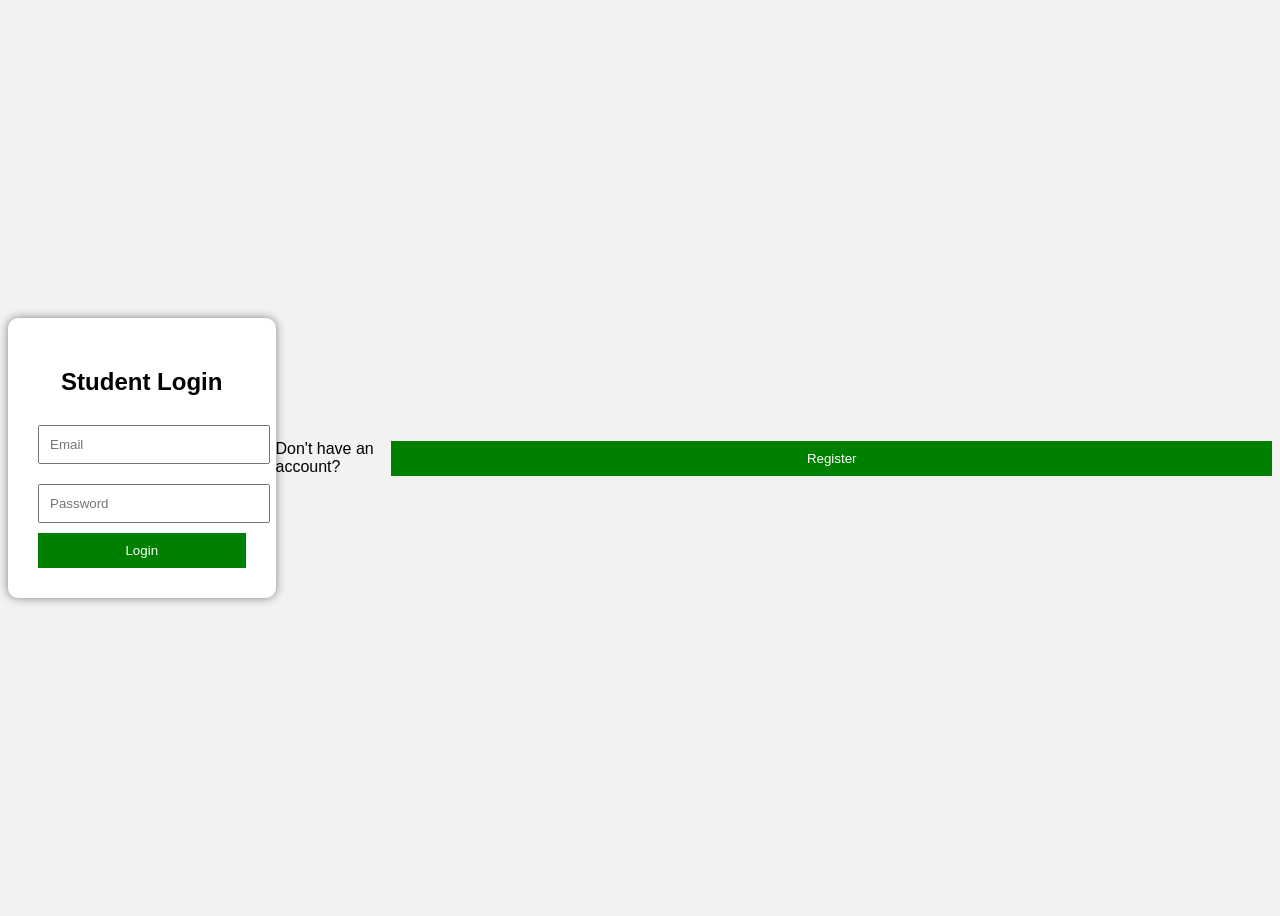
<file: index.html>
<!DOCTYPE html>
<html>
<head>
    <title>Student Login</title>
    <style>
        body{
            font-family: Arial;
            background:#f2f2f2;
            display:flex;
            justify-content:center;
            align-items:center;
            height:100vh;
        }
        .box{
            background:white;
            padding:30px;
            border-radius:10px;
            box-shadow:0 0 10px gray;
            width:300px;
            text-align:center;
        }
        input{
            width:100%;
            padding:10px;
            margin:10px 0;
        }
        button{
            width:100%;
            padding:10px;
            background:green;
            color:white;
            border:none;
            cursor:pointer;
        }
    </style>
</head>
<body>

<div class="box">
    <h2>Student Login</h2>

    <input type="email" id="email" placeholder="Email">
    <input type="password" id="password" placeholder="Password">

    <button onclick="login()">Login</button>
</div>
<p>Don't have an account?</p>

<button onclick="window.location.href='register.html'">
Register
</button>

<script>
function login(){

    let email=document.getElementById("email").value;
    let password=document.getElementById("password").value;

    if(email=="balajimaha899@gmail.com" && password=="123456"){
        alert("Login Successful");
        window.location.href="dashboard.html";
    }
    else{
        alert("Invalid Email or Password");
    }

}
</script>

</body>
</html>
</file>
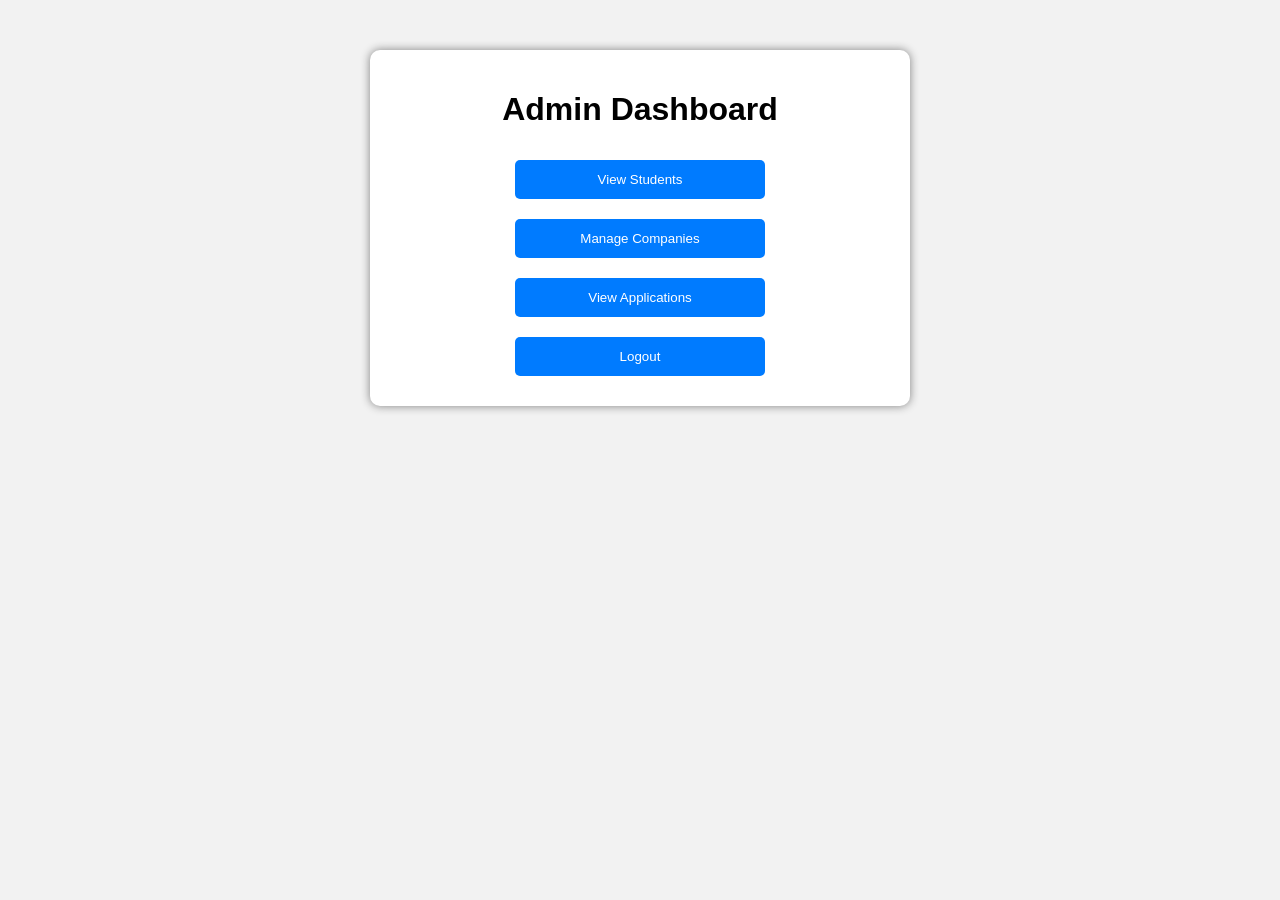
<file: admin.html>
<!DOCTYPE html>
<html>
<head>
<title>Admin Dashboard</title>
<style>
body{
    font-family:Arial;
    background:#f2f2f2;
    text-align:center;
}
.box{
    width:500px;
    margin:50px auto;
    background:white;
    padding:20px;
    border-radius:10px;
    box-shadow:0 0 10px gray;
}
button{
    width:250px;
    padding:12px;
    margin:10px;
    background:#007BFF;
    color:white;
    border:none;
    border-radius:5px;
    cursor:pointer;
}
button:hover{
    background:#0056b3;
}
</style>
</head>
<body>

<div class="box">
<h1>Admin Dashboard</h1>

<button onclick="location.href='students.html'">View Students</button><br>

<button onclick="location.href='companies.html'">Manage Companies</button><br>

<button onclick="location.href='applications.html'">View Applications</button><br>

<button onclick="location.href='index.html'">Logout</button>

</div>

</body>
</html>
</file>
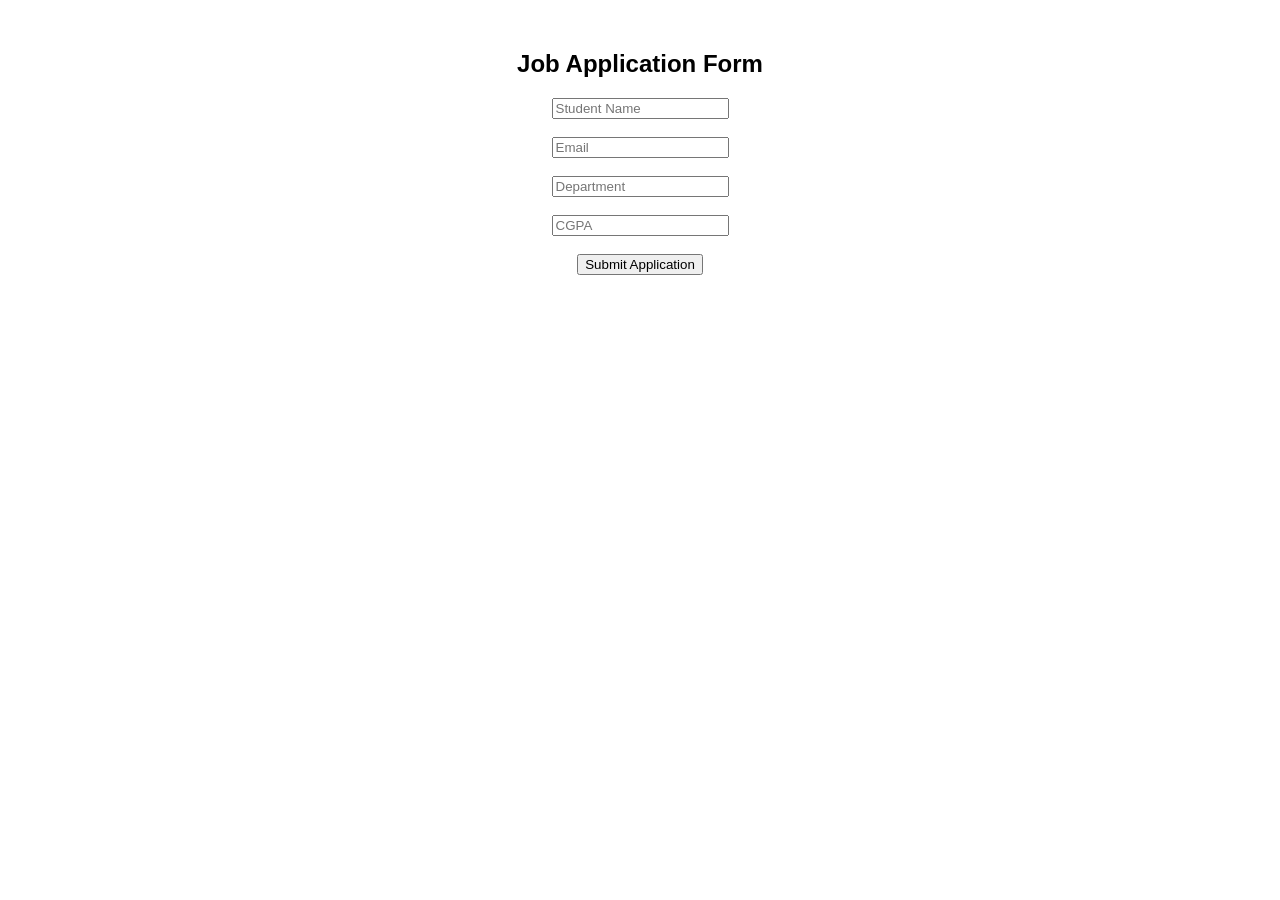
<file: application.html>
<!DOCTYPE html>
<html>
<head>
    <title>Application Form</title>
</head>
<body style="font-family:Arial;text-align:center;margin-top:50px;">

<h2>Job Application Form</h2>

<input type="text" placeholder="Student Name"><br><br>
<input type="email" placeholder="Email"><br><br>
<input type="text" placeholder="Department"><br><br>
<input type="number" placeholder="CGPA"><br><br>

<button onclick="submitApplication()">Submit Application</button>

<script>
function submitApplication() {
    window.location.href = "success.html";
}
</script>

</body>
</html>
</file>
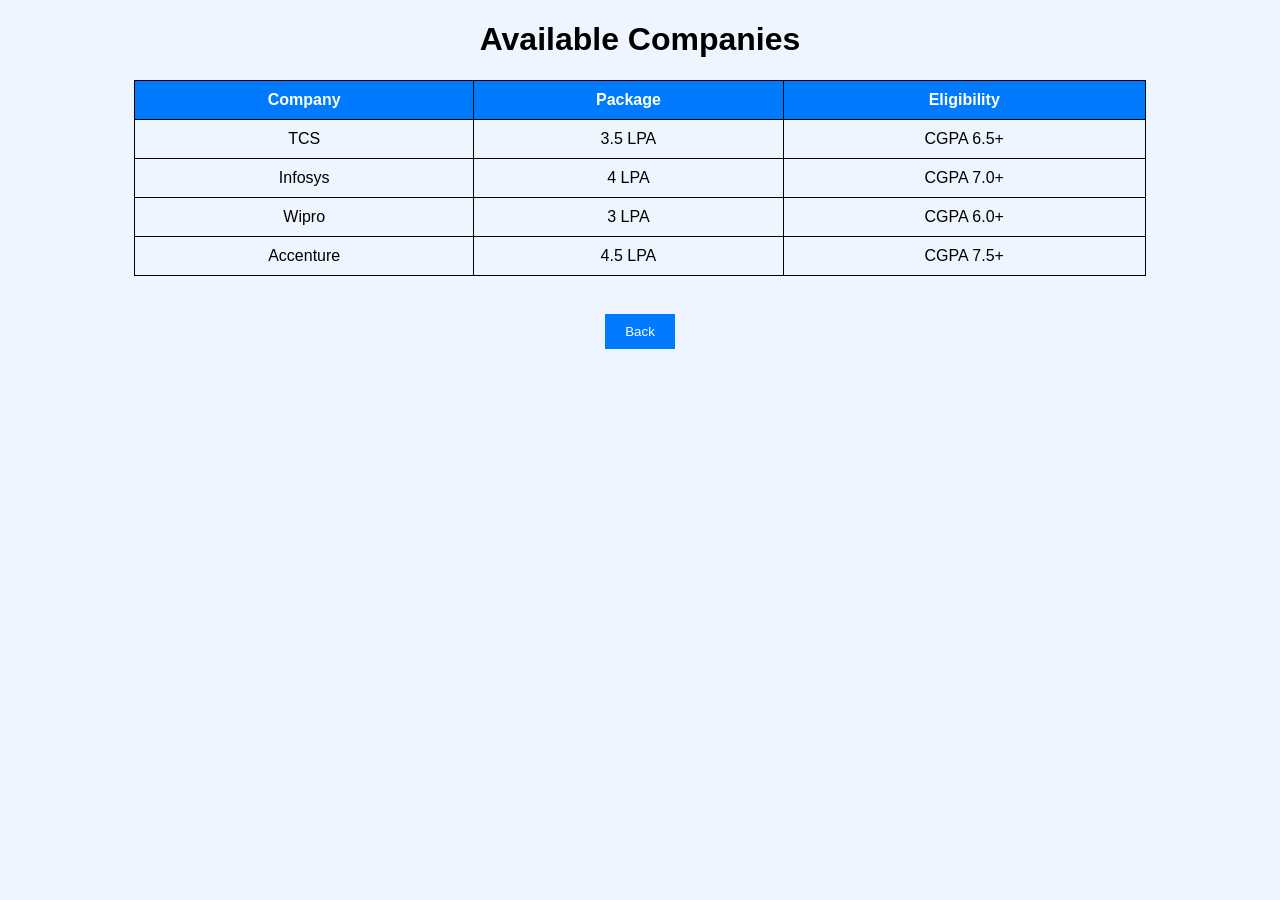
<file: companies.html>
<!DOCTYPE html>
<html>
<head>
<title>Companies</title>
<style>
body{font-family:Arial;background:#eef5ff;text-align:center;}
table{margin:auto;border-collapse:collapse;width:80%;}
th,td{border:1px solid #000;padding:10px;}
th{background:#007BFF;color:white;}
button{padding:10px 20px;background:#007BFF;color:white;border:none;margin-top:20px;}
</style>
</head>
<body>

<h1>Available Companies</h1>

<table>
<tr>
<th>Company</th>
<th>Package</th>
<th>Eligibility</th>
</tr>

<tr>
<td>TCS</td>
<td>3.5 LPA</td>
<td>CGPA 6.5+</td>
</tr>

<tr>
<td>Infosys</td>
<td>4 LPA</td>
<td>CGPA 7.0+</td>
</tr>

<tr>
<td>Wipro</td>
<td>3 LPA</td>
<td>CGPA 6.0+</td>
</tr>

<tr>
<td>Accenture</td>
<td>4.5 LPA</td>
<td>CGPA 7.5+</td>
</tr>

</table>

<br>

<button onclick="location.href='jobs.html'">
Back
</button>

</body>
</html>
</file>
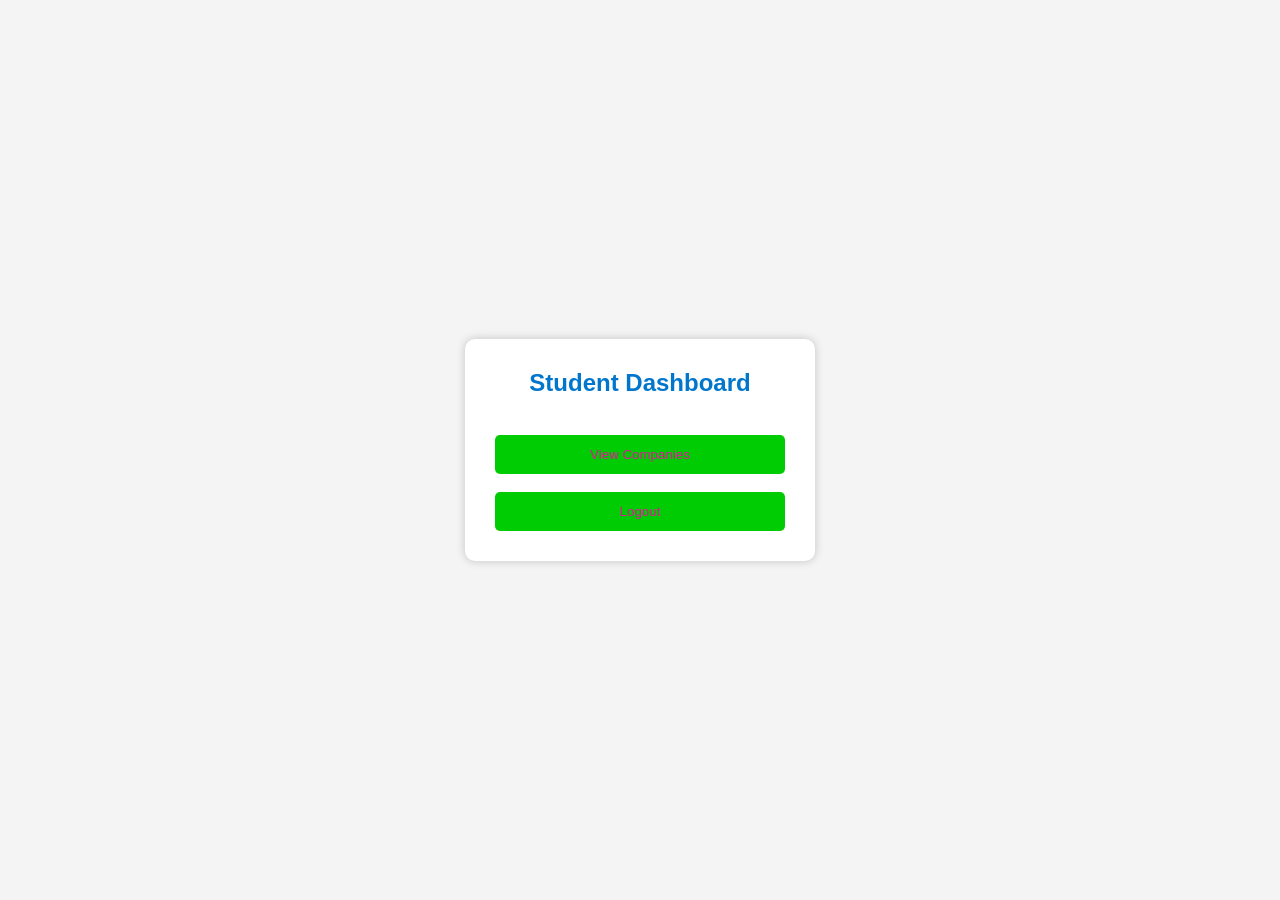
<file: dashboard.html>
<!DOCTYPE html>
<html lang="en">
<head>
<meta charset="UTF-8">
<meta name="viewport" content="width=device-width, initial-scale=1.0">
<title>Dashboard</title>
<link rel="stylesheet" href="style.css">
</head>

<body>

<div class="login-container">

<h1>Student Dashboard</h1>

<h3 id="welcome"></h3>

<br>

<a href="jobs.html">
<button>View Companies</button>
</a>

<br><br>

<button onclick="logout()">Logout</button>

</div>

<script>
let user = JSON.parse(localStorage.getItem("student"));

if(user){
document.getElementById("welcome").innerHTML="Welcome, "+user.name;
}

function logout(){
window.location.href="index.html";
}
</script>

</body>
</html>
</file>
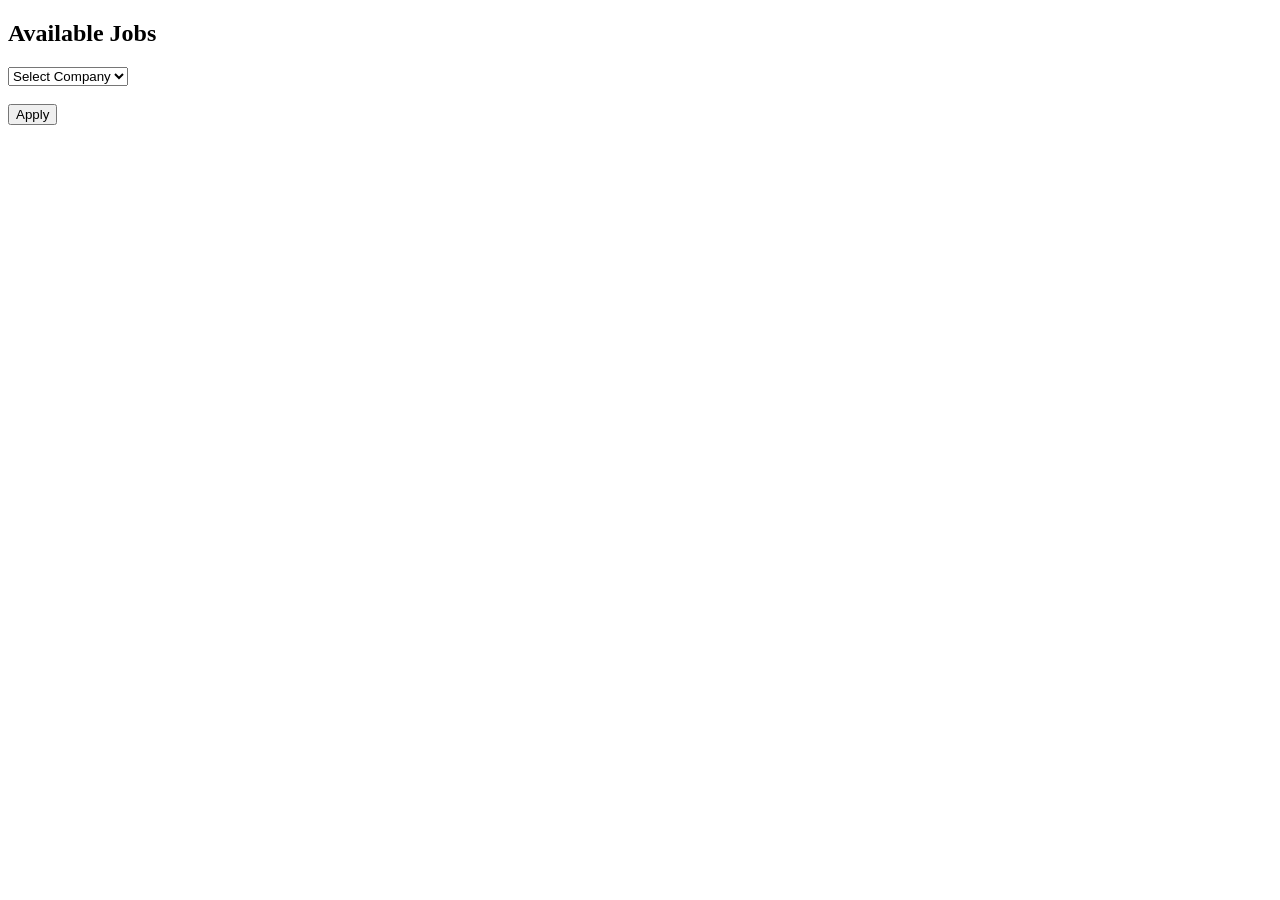
<file: jobs.html>
<!DOCTYPE html>
<html>
<head>
    <title>Jobs</title>
</head>
<body>

<h2>Available Jobs</h2>

<form onsubmit="return nextPage()">

<select required>
    <option value="">Select Company</option>
    <option>TCS</option>
    <option>Infosys</option>
    <option>Wipro</option>
    <option>Accenture</option>
</select>

<br><br>

<button type="submit">Apply</button>

</form>

<script>
function nextPage(){
    window.location.href = "application.html";
    return false;
}
</script>

</body>
</html>
</file>
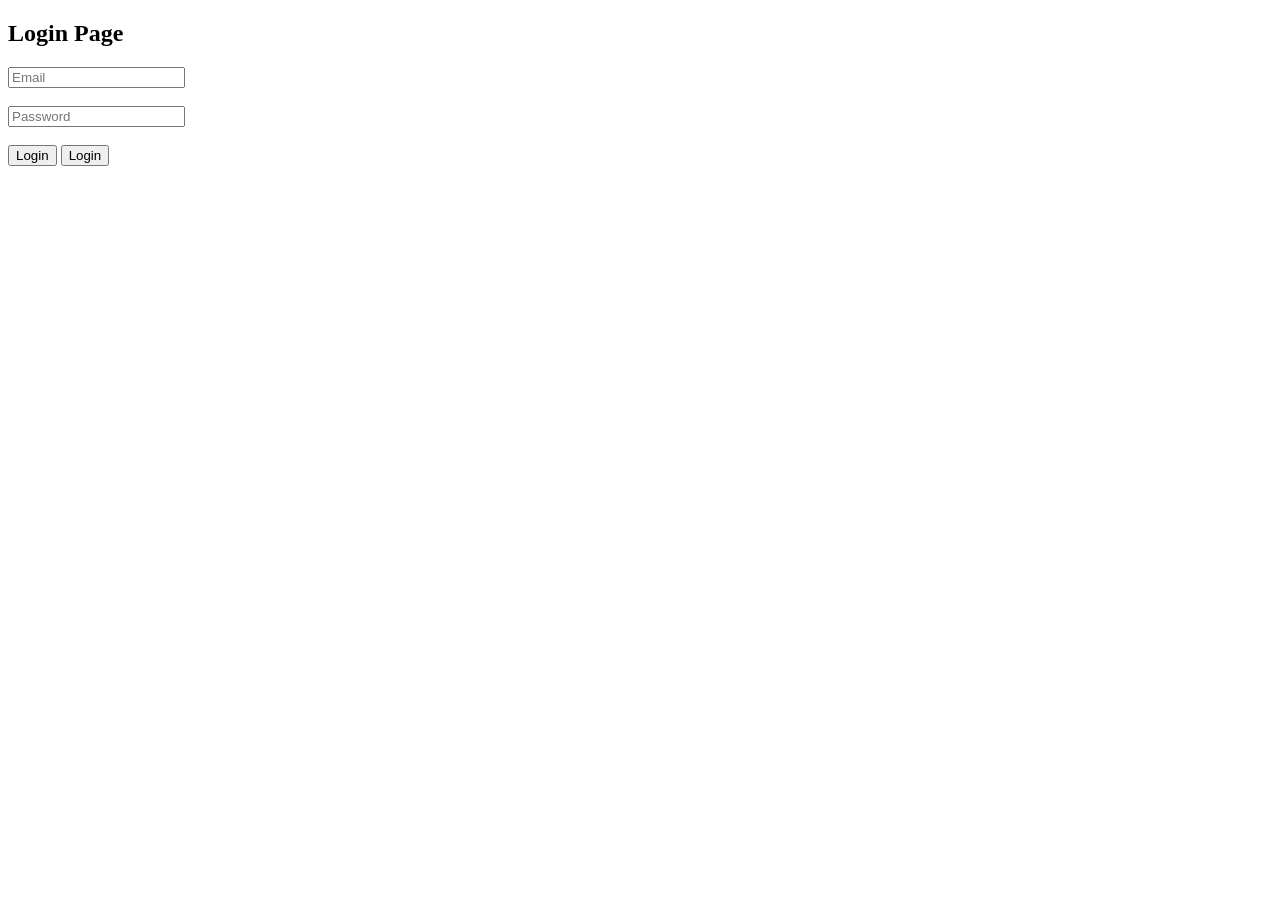
<file: login.html>
<!DOCTYPE html>
<html>
<head>
<title>Login Test</title>
</head>

<body>

<h2>Login Page</h2>

<input id="email" placeholder="Email">
<br><br>

<input id="password" type="password" placeholder="Password">
<br><br>

<button onclick="checkLogin()">Login</button>


<script>

function checkLogin(){

let e = document.getElementById("email").value;
let p = document.getElementById("password").value;


if(e=="test@gmail.com" && p=="1234")
{
    alert("Success");

    window.location="dashboard.html";
}
else
{
    alert("Wrong Login");
}

}

</script>


</body>
</html>
<button onclick="checkLogin()">Login</button>

<script>
function checkLogin(){

alert("Button Working");

}
</script>
</file>
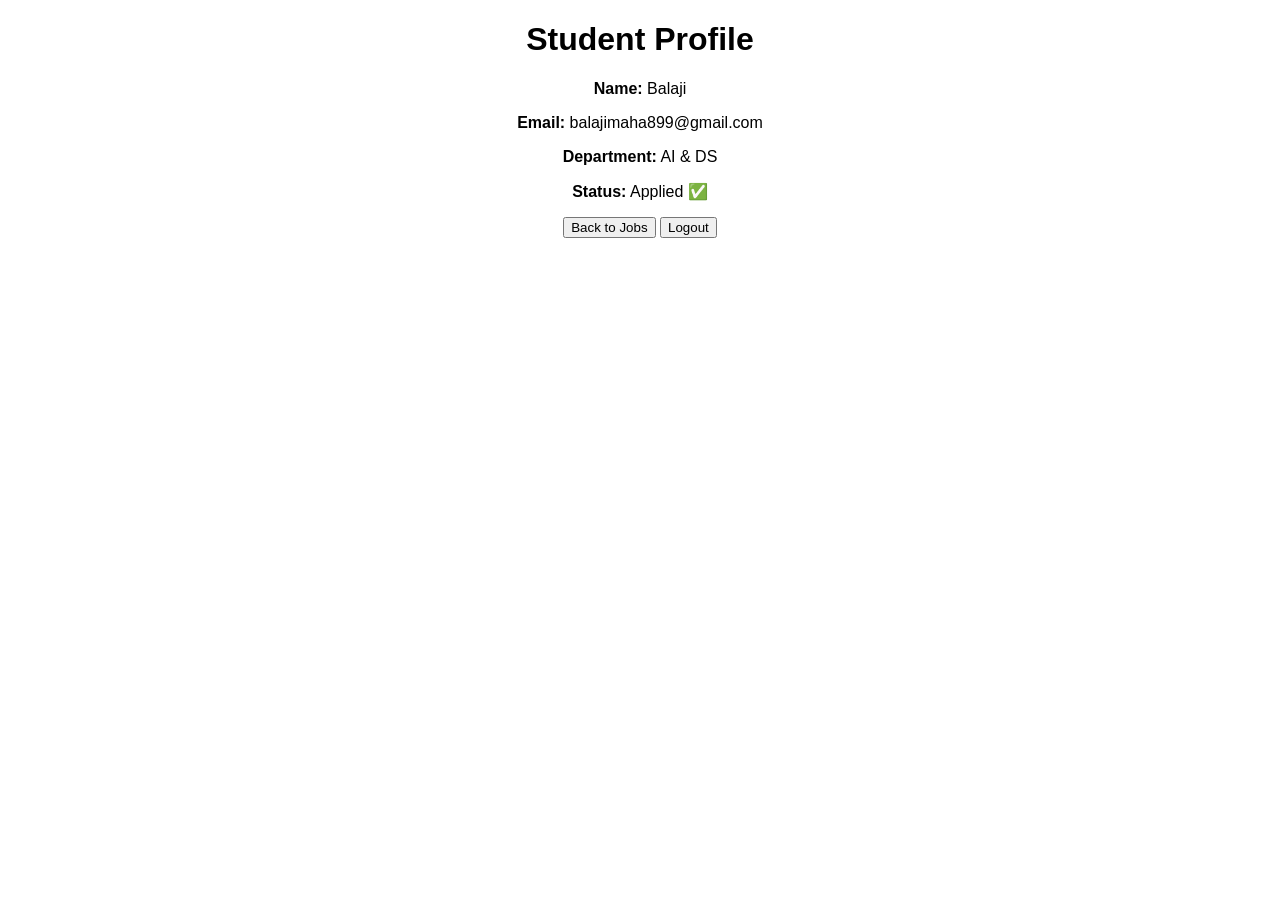
<file: profile.html>
<!DOCTYPE html>
<html>
<head>
    <title>Student Profile</title>
</head>
<body style="font-family:Arial; text-align:center;">

<h1>Student Profile</h1>

<p><b>Name:</b> Balaji</p>
<p><b>Email:</b> balajimaha899@gmail.com</p>
<p><b>Department:</b> AI & DS</p>
<p><b>Status:</b> Applied ✅</p>

<button onclick="window.location.href='jobs.html'">
Back to Jobs
</button>

<button onclick="window.location.href='index.html'">
Logout
</button>

</body>
</html>
</file>
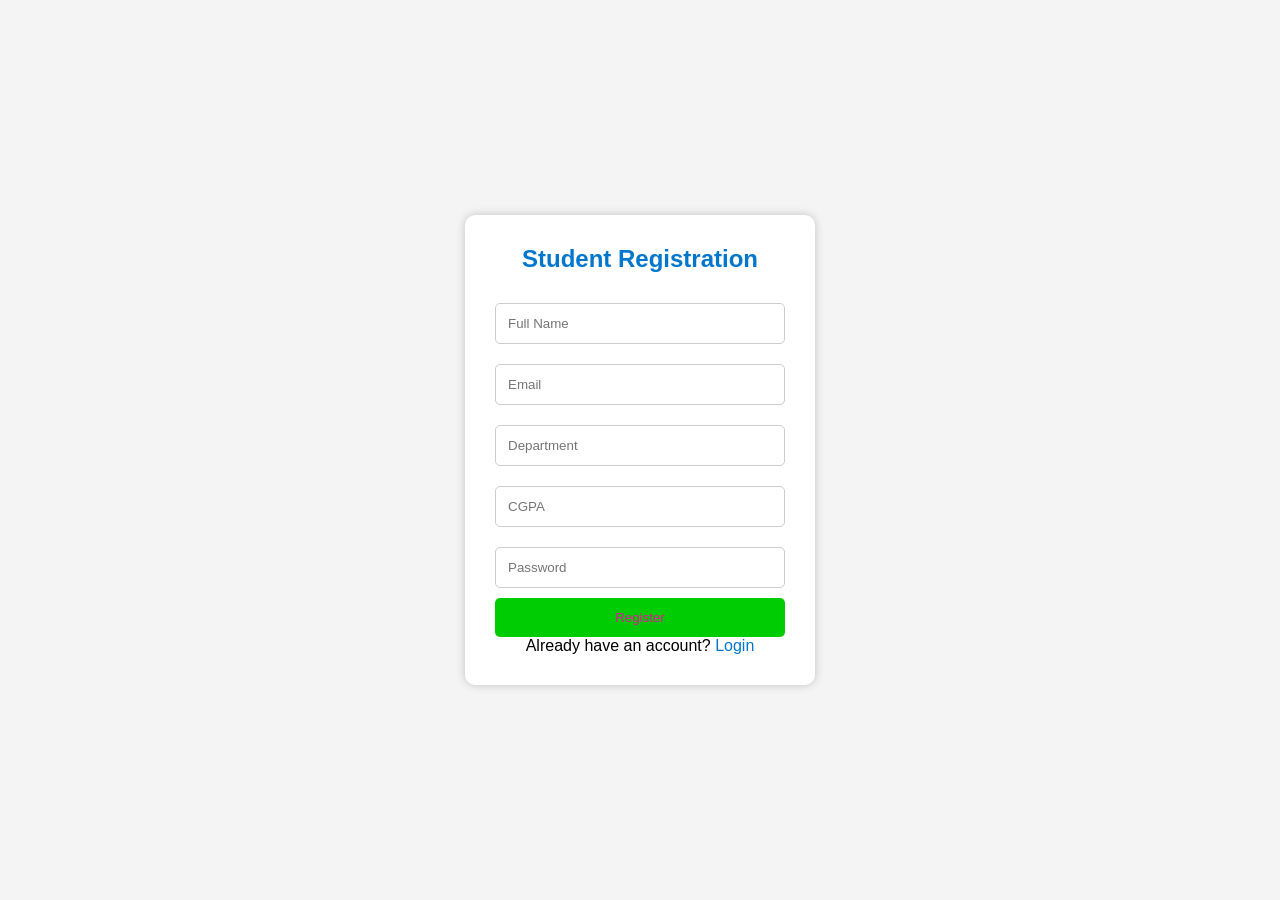
<file: register.html>
<!DOCTYPE html>
<html lang="en">
<head>
<meta charset="UTF-8">
<meta name="viewport" content="width=device-width, initial-scale=1.0">
<title>Student Registration</title>
<link rel="stylesheet" href="style.css">
</head>
<body>

<div class="login-container">

<h1>Student Registration</h1>

<form id="registerForm">

<input type="text" id="name" placeholder="Full Name" required>

<input type="email" id="email" placeholder="Email" required>

<input type="text" id="department" placeholder="Department" required>

<input type="text" id="cgpa" placeholder="CGPA" required>

<input type="password" id="password" placeholder="Password" required>

<button type="submit">Register</button>

<p>
Already have an account?
<a href="index.html">Login</a>
</p>

</form>

</div>

<script>
document.getElementById("registerForm").addEventListener("submit", function(e){

e.preventDefault();

const student = {
name: document.getElementById("name").value,
email: document.getElementById("email").value,
department: document.getElementById("department").value,
cgpa: document.getElementById("cgpa").value,
password: document.getElementById("password").value
};

localStorage.setItem("student", JSON.stringify(student));

alert("Registration Successful!");

window.location.href="index.html";

});
</script>

</body>
</html>
</file>
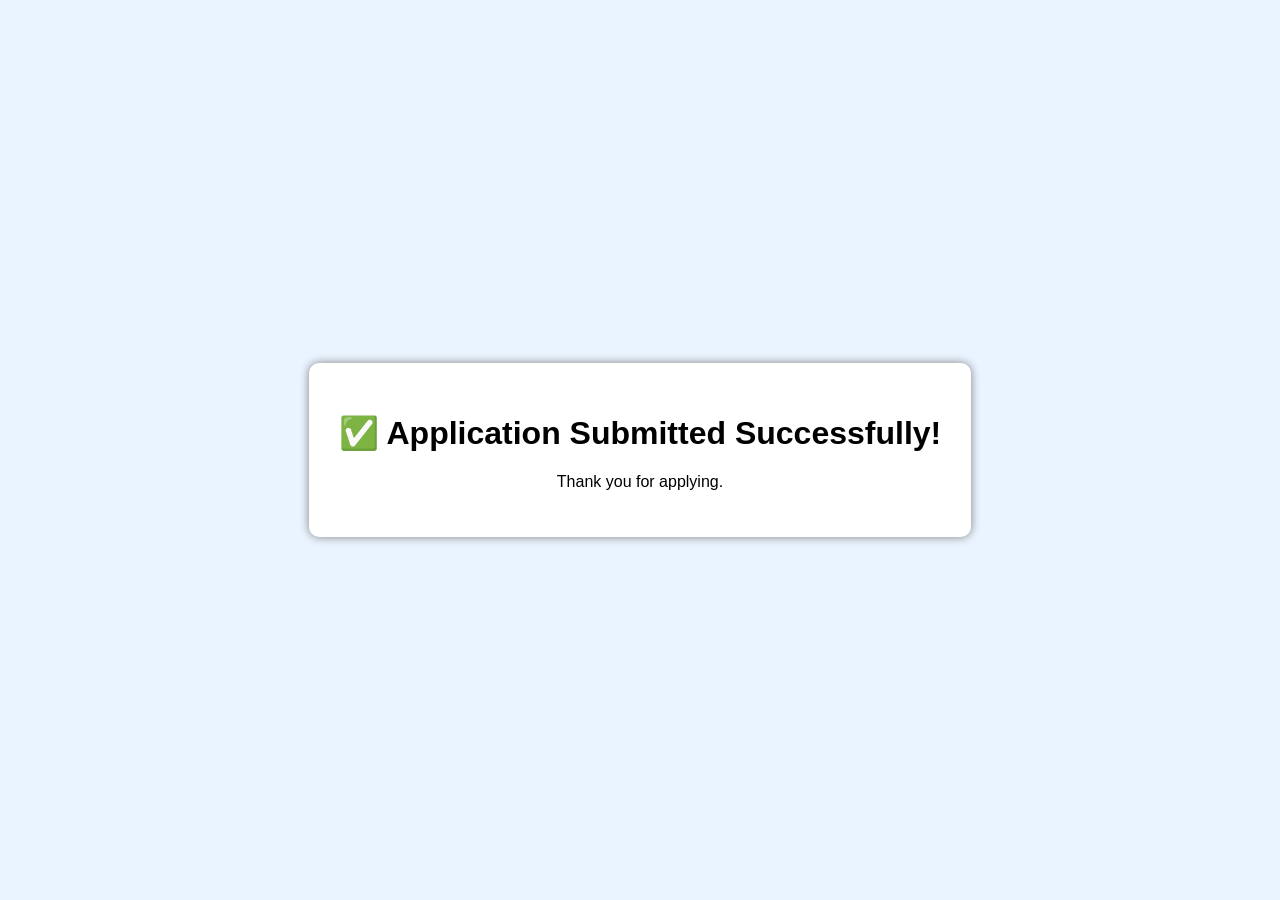
<file: status.html>
<!DOCTYPE html>
<html>
<head>
    <title>Success</title>
    <style>
        body{
            font-family:Arial,sans-serif;
            background:#eaf4ff;
            display:flex;
            justify-content:center;
            align-items:center;
            height:100vh;
            margin:0;
        }
        .box{
            background:white;
            padding:30px;
            border-radius:10px;
            box-shadow:0 0 10px gray;
            text-align:center;
        }
    </style>
</head>
<body>

<div class="box">
    <h1>✅ Application Submitted Successfully!</h1>
    <p>Thank you for applying.</p>
</div>

</body>
</html>
</file>
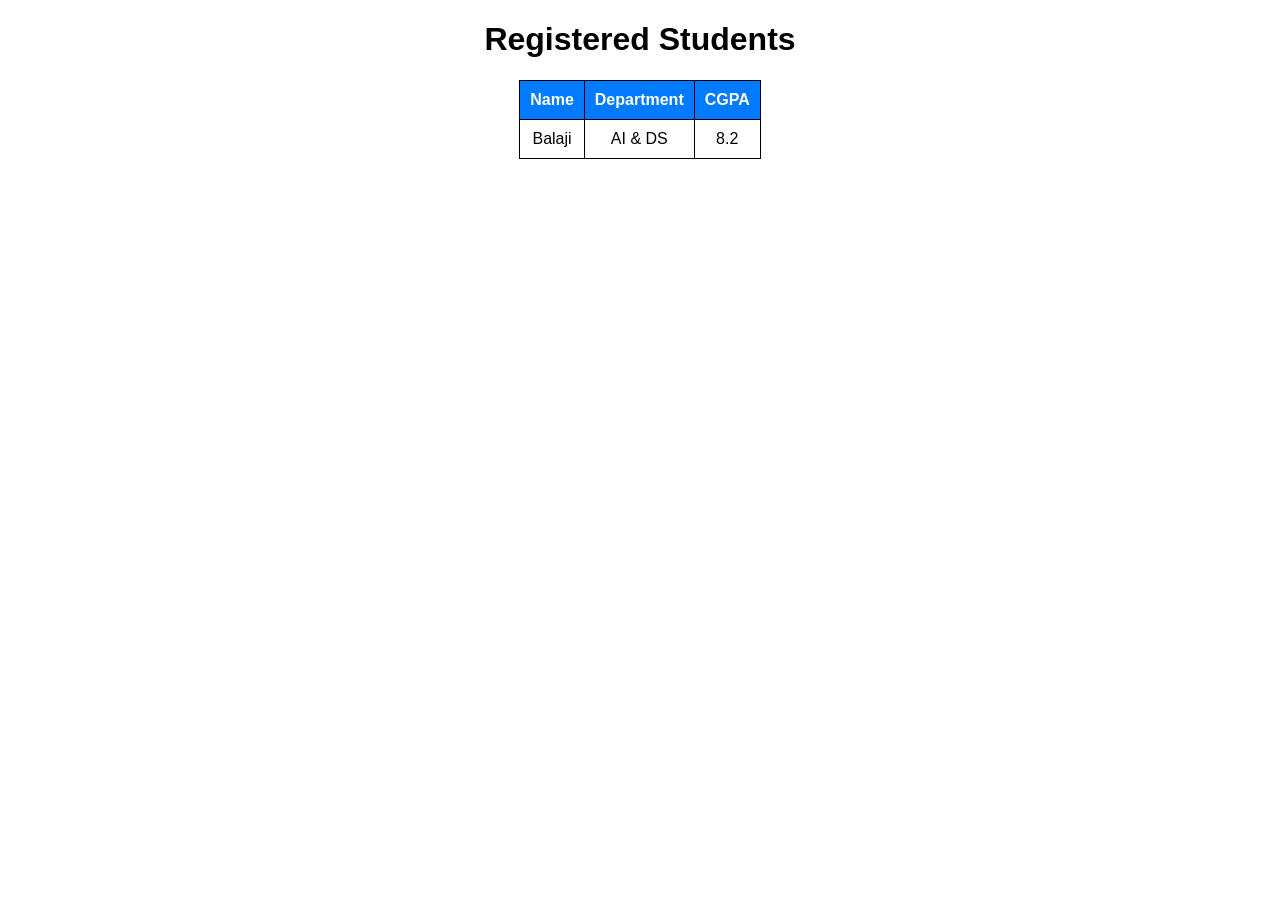
<file: students.html>
<!DOCTYPE html>
<html>
<head>
<title>Students</title>
<style>
body{text-align:center;font-family:Arial;}
table{margin:auto;border-collapse:collapse;}
th,td{border:1px solid black;padding:10px;}
th{background:#007BFF;color:white;}
</style>
</head>
<body>

<h1>Registered Students</h1>

<table>

<tr>
<th>Name</th>
<th>Department</th>
<th>CGPA</th>
</tr>

<tr>
<td>Balaji</td>
<td>AI & DS</td>
<td>8.2</td>
</tr>

</table>

</body>
</html>
</file>
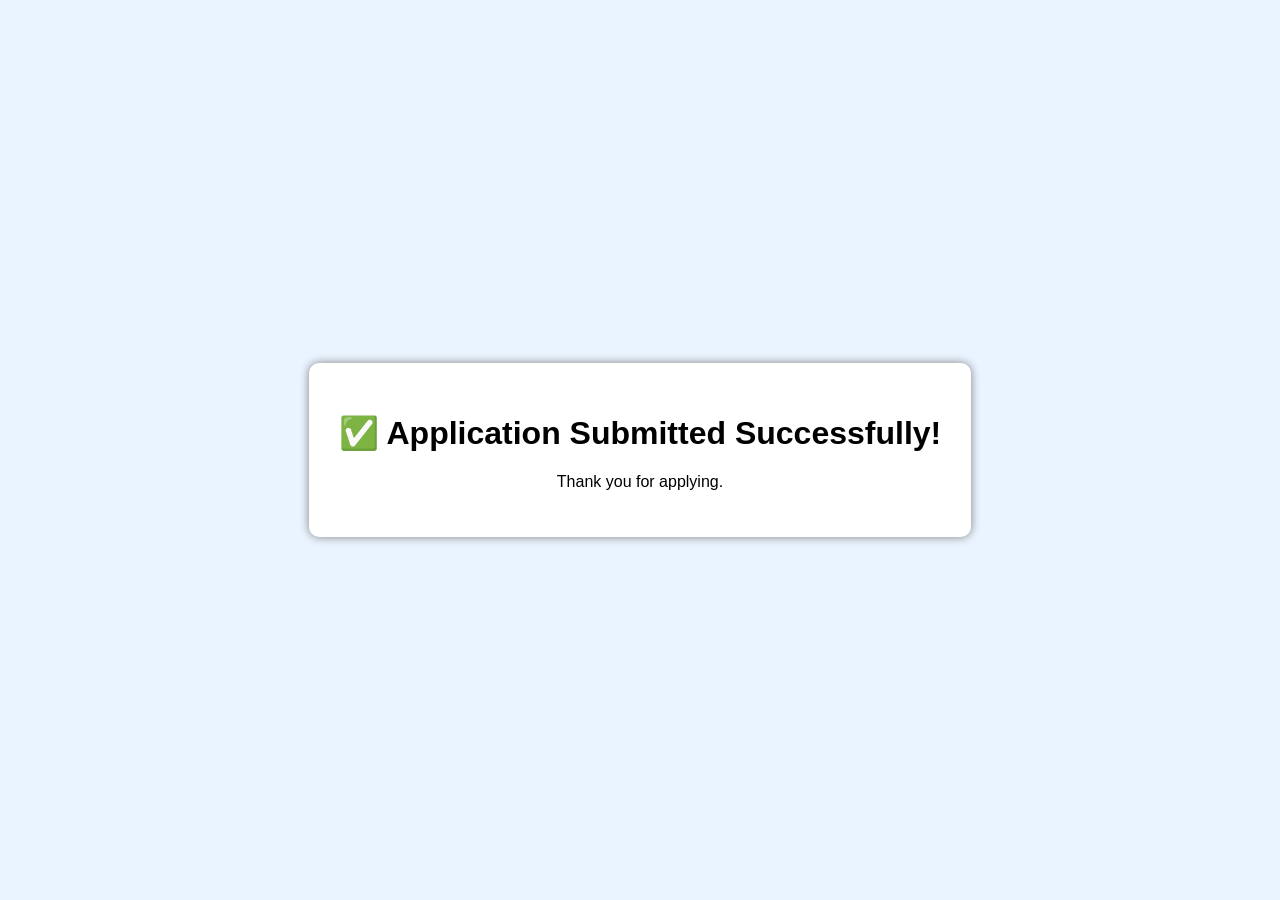
<file: success.html>
<!DOCTYPE html>
<html>
<head>
    <title>Success</title>
    <style>
        body{
            font-family:Arial;
            display:flex;
            justify-content:center;
            align-items:center;
            height:100vh;
            background:#eaf4ff;
            margin:0;
        }
        .box{
            background:white;
            padding:30px;
            border-radius:10px;
            text-align:center;
            box-shadow:0 0 10px gray;
        }
    </style>
</head>
<body>

<div class="box">
    <h1>✅ Application Submitted Successfully!</h1>
    <p>Thank you for applying.</p>
</div>

</body>
</html>
</file>
<file: style.css>
*{
margin:0;
padding:0;
box-sizing:border-box;
font-family:Arial,sans-serif;
}

body{
background:#f4f4f4;
display:flex;
justify-content:center;
align-items:center;
height:100vh;
}

.login-container{
background:#fff;
padding:30px;
border-radius:10px;
box-shadow:0 0 10px rgba(0,0,0,.2);
width:350px;
text-align:center;
}

h1{
margin-bottom:20px;
color:#0077cc;
font-size:24px;
}

input{
width:100%;
padding:12px;
margin:10px 0;
border:1px solid #ccc;
border-radius:5px;
}

button{
width:100%;
padding:12px;
background:#00cc03;
color:rgb(233, 17, 154);
border:none;
border-radius:5px;
cursor:pointer;
}

button:hover{
background:#240606;
}

a{
text-decoration:none;
color:#0077cc;
}
</file>
